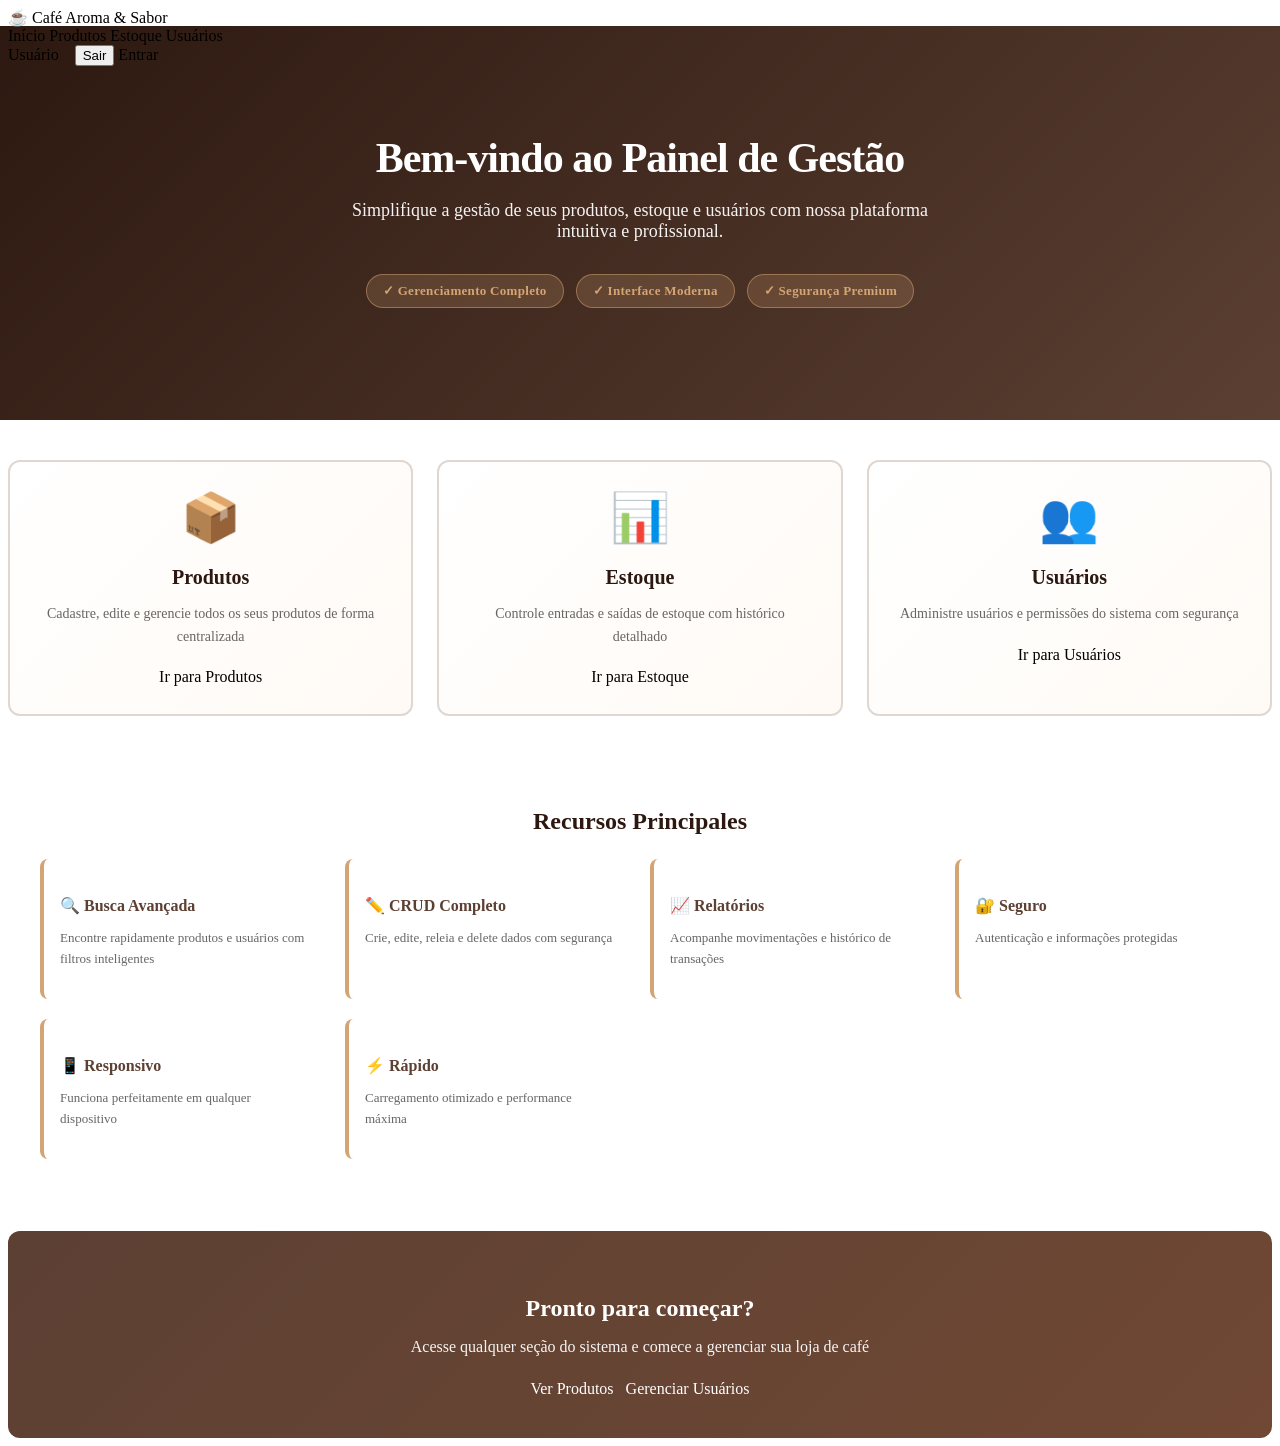
<file: src/main/resources/templates/index.html>
<!DOCTYPE html>
<html xmlns:th="http://www.thymeleaf.org" lang="pt-BR">
<head>
    <meta charset="UTF-8">
    <meta name="viewport" content="width=device-width, initial-scale=1.0">
    <title>Dashboard - Café Aroma & Sabor</title>
    <link rel="stylesheet" th:href="@{/css/style.css}">
    <style>
        .hero-section {
            background: linear-gradient(135deg, #2C1810 0%, #5C4033 100%);
            color: #fff;
            padding: 80px 40px;
            text-align: center;
            margin: -40px -40px 40px -40px;
            border-radius: 16px 16px 0 0;
        }

        .hero-section h1 {
            font-size: 42px;
            font-weight: 800;
            margin-bottom: 16px;
            letter-spacing: -1px;
        }

        .hero-section p {
            font-size: 18px;
            opacity: 0.95;
            margin-bottom: 28px;
            max-width: 600px;
            margin-left: auto;
            margin-right: auto;
        }

        .hero-badges {
            display: flex;
            gap: 12px;
            justify-content: center;
            flex-wrap: wrap;
            margin: 32px 0;
        }

        .badge {
            background: rgba(212, 165, 116, 0.2);
            border: 1px solid rgba(212, 165, 116, 0.5);
            color: #D4A574;
            padding: 8px 16px;
            border-radius: 20px;
            font-weight: 600;
            font-size: 13px;
            letter-spacing: 0.3px;
        }

        .dashboard-grid {
            display: grid;
            grid-template-columns: repeat(auto-fit, minmax(280px, 1fr));
            gap: 24px;
            margin-bottom: 40px;
        }

        .dashboard-card {
            background: linear-gradient(135deg, #fff 0%, #FFFAF5 100%);
            border: 2px solid #E0D7D0;
            border-radius: 12px;
            padding: 28px;
            text-align: center;
            transition: all 0.3s ease;
            cursor: pointer;
        }

        .dashboard-card:hover {
            transform: translateY(-8px);
            box-shadow: 0 20px 40px rgba(212, 165, 116, 0.2);
            border-color: #D4A574;
        }

        .dashboard-card-icon {
            font-size: 48px;
            margin-bottom: 16px;
            display: block;
        }

        .dashboard-card h3 {
            color: #2C1810;
            font-size: 20px;
            margin-bottom: 12px;
            font-weight: 700;
        }

        .dashboard-card p {
            color: #666;
            font-size: 14px;
            margin-bottom: 20px;
            line-height: 1.6;
        }

        .dashboard-card .btn {
            width: 100%;
        }

        .features-section {
            background: var(--bg-light);
            padding: 32px;
            border-radius: 12px;
            margin-top: 40px;
        }

        .features-section h2 {
            color: #2C1810;
            font-size: 24px;
            margin-bottom: 24px;
            text-align: center;
        }

        .features-list {
            display: grid;
            grid-template-columns: repeat(auto-fit, minmax(240px, 1fr));
            gap: 20px;
        }

        .feature-item {
            padding: 16px;
            background: #fff;
            border-radius: 8px;
            border-left: 4px solid #D4A574;
        }

        .feature-item h4 {
            color: #5C4033;
            margin-bottom: 8px;
            font-weight: 700;
        }

        .feature-item p {
            color: #666;
            font-size: 13px;
            line-height: 1.6;
        }

        .cta-section {
            background: linear-gradient(135deg, #5C4033 0%, #704834 100%);
            color: #fff;
            padding: 40px;
            border-radius: 12px;
            text-align: center;
            margin-top: 40px;
        }

        .cta-section h3 {
            font-size: 24px;
            margin-bottom: 16px;
            font-weight: 700;
        }

        .cta-section p {
            margin-bottom: 24px;
            opacity: 0.95;
        }

        .cta-buttons {
            display: flex;
            gap: 12px;
            justify-content: center;
            flex-wrap: wrap;
        }

        @media (max-width: 768px) {
            .hero-section {
                padding: 40px 20px;
                margin: -24px -24px 24px -24px;
            }

            .hero-section h1 {
                font-size: 28px;
            }

            .hero-section p {
                font-size: 16px;
            }

            .dashboard-grid {
                grid-template-columns: 1fr;
            }
        }
    </style>
</head>
<body>
<nav class="navbar">
    <div class="nav-inner">
        <div class="logo">☕ Café Aroma & Sabor</div>
        <div class="nav-links">
            <a th:href="@{/}">Início</a>
            <a th:href="@{/produto}">Produtos</a>
            <a th:href="@{/estoque}">Estoque</a>
            <a th:href="@{/usuario}">Usuários</a>
        </div>
        <div class="nav-user">
            <span th:if="${#authorization.expression('isAuthenticated()')}" th:text="${#authentication.name}">Usuário</span>
            <form th:if="${#authorization.expression('isAuthenticated()')}" th:action="@{/logout}" method="post" style="display:inline;margin-left:12px;">
                <input type="hidden" th:name="${_csrf.parameterName}" th:value="${_csrf.token}" />
                <button type="submit" class="btn btn-link">Sair</button>
            </form>
            <a th:if="${!#authorization.expression('isAuthenticated()')}" th:href="@{/login}" class="btn btn-primary">Entrar</a>
        </div>
    </div>
</nav>

<div class="container">
    <div class="hero-section">
        <h1>Bem-vindo ao Painel de Gestão</h1>
        <p>Simplifique a gestão de seus produtos, estoque e usuários com nossa plataforma intuitiva e profissional.</p>
        <div class="hero-badges">
            <span class="badge">✓ Gerenciamento Completo</span>
            <span class="badge">✓ Interface Moderna</span>
            <span class="badge">✓ Segurança Premium</span>
        </div>
    </div>

    <div class="dashboard-grid">
        <div class="dashboard-card">
            <span class="dashboard-card-icon">📦</span>
            <h3>Produtos</h3>
            <p>Cadastre, edite e gerencie todos os seus produtos de forma centralizada</p>
            <a th:href="@{/produto}" class="btn btn-primary">Ir para Produtos</a>
        </div>

        <div class="dashboard-card">
            <span class="dashboard-card-icon">📊</span>
            <h3>Estoque</h3>
            <p>Controle entradas e saídas de estoque com histórico detalhado</p>
            <a th:href="@{/estoque}" class="btn btn-primary">Ir para Estoque</a>
        </div>

        <div class="dashboard-card">
            <span class="dashboard-card-icon">👥</span>
            <h3>Usuários</h3>
            <p>Administre usuários e permissões do sistema com segurança</p>
            <a th:href="@{/usuario}" class="btn btn-primary">Ir para Usuários</a>
        </div>
    </div>

    <div class="features-section">
        <h2>Recursos Principales</h2>
        <div class="features-list">
            <div class="feature-item">
                <h4>🔍 Busca Avançada</h4>
                <p>Encontre rapidamente produtos e usuários com filtros inteligentes</p>
            </div>
            <div class="feature-item">
                <h4>✏️ CRUD Completo</h4>
                <p>Crie, edite, releia e delete dados com segurança</p>
            </div>
            <div class="feature-item">
                <h4>📈 Relatórios</h4>
                <p>Acompanhe movimentações e histórico de transações</p>
            </div>
            <div class="feature-item">
                <h4>🔐 Seguro</h4>
                <p>Autenticação e informações protegidas</p>
            </div>
            <div class="feature-item">
                <h4>📱 Responsivo</h4>
                <p>Funciona perfeitamente em qualquer dispositivo</p>
            </div>
            <div class="feature-item">
                <h4>⚡ Rápido</h4>
                <p>Carregamento otimizado e performance máxima</p>
            </div>
        </div>
    </div>

    <div class="cta-section">
        <h3>Pronto para começar?</h3>
        <p>Acesse qualquer seção do sistema e comece a gerenciar sua loja de café</p>
        <div class="cta-buttons">
            <a th:href="@{/produto}" class="btn btn-primary">Ver Produtos</a>
            <a th:href="@{/usuario}" class="btn btn-secondary">Gerenciar Usuários</a>
        </div>
    </div>
</div>
</body>
</html>
</file>
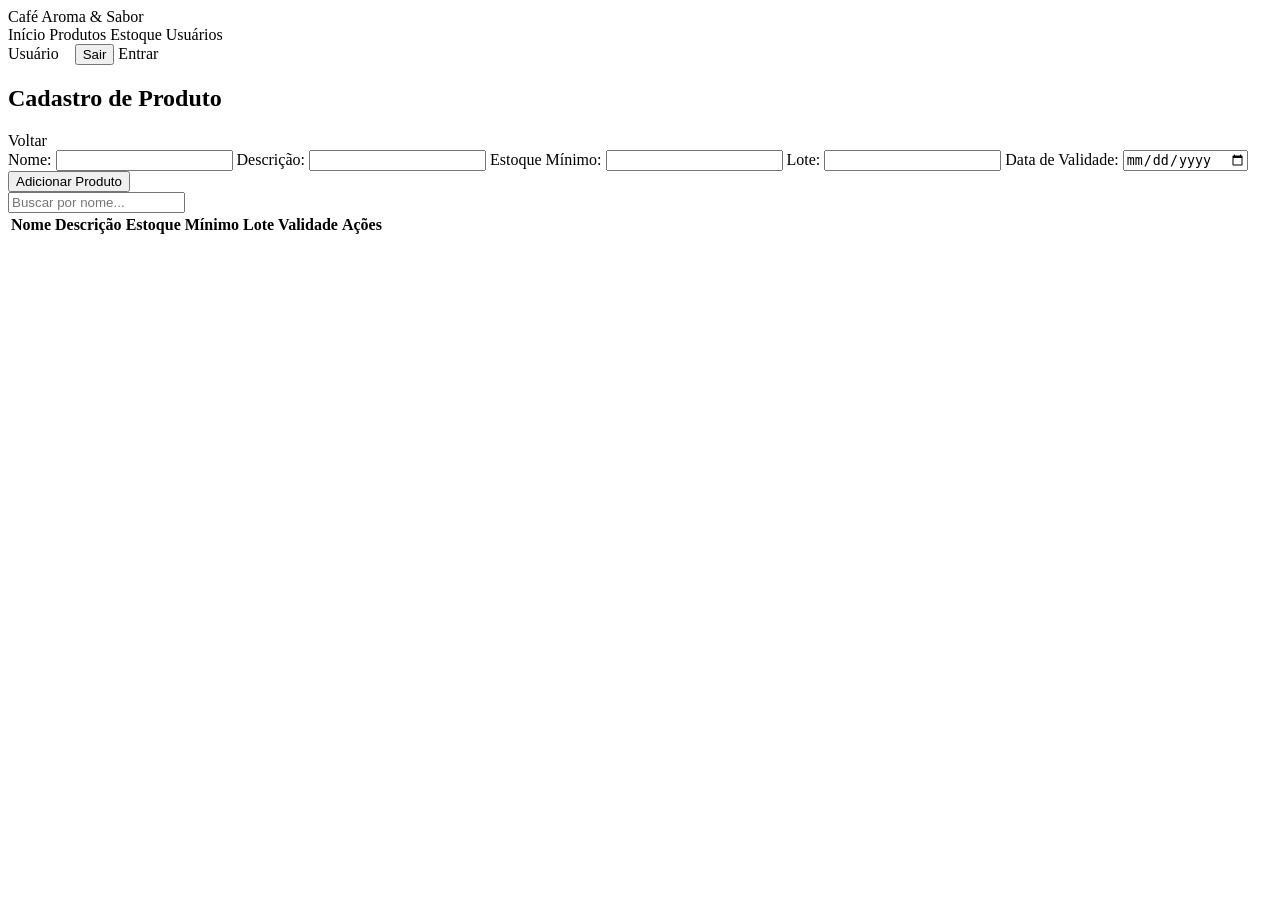
<file: src/main/resources/templates/cadastro_produto.html>
<!DOCTYPE html>
<html xmlns:th="http://www.thymeleaf.org" lang="pt-BR">
<head>
    <meta charset="UTF-8">
    <title>Cadastro de Produto</title>
    <link rel="stylesheet" th:href="@{/css/style.css}">
</head>
<body>
    <nav class="navbar">
        <div class="nav-inner">
            <div class="logo">Café Aroma & Sabor</div>
            <div class="nav-links">
                <a th:href="@{/}">Início</a>
                <a th:href="@{/produto}">Produtos</a>
                <a th:href="@{/estoque}">Estoque</a>
                <a th:href="@{/usuario}">Usuários</a>
            </div>
            <div class="nav-user">
                <span th:if="${#authorization.expression('isAuthenticated()')}" th:text="${#authentication.name}">Usuário</span>
                <form th:if="${#authorization.expression('isAuthenticated()')}" th:action="@{/logout}" method="post" style="display:inline;margin-left:12px;">
                    <input type="hidden" th:name="${_csrf.parameterName}" th:value="${_csrf.token}" />
                    <button type="submit" class="btn btn-link">Sair</button>
                </form>
                <a th:if="${!#authorization.expression('isAuthenticated()')}" th:href="@{/login}" class="btn btn-primary">Entrar</a>
            </div>
        </div>
    </nav>

    <div class="container cadastro-container">
        <header>
            <h2>Cadastro de Produto</h2>
            <div class="top-actions">
                <a class="btn btn-secondary" th:href="@{/home}">Voltar</a>
            </div>
        </header>

        <section class="form-section">
            <form id="produtoForm" onsubmit="return adicionarProduto()">
                <label>Nome:</label>
                <input type="text" id="nome" required>

                <label>Descrição:</label>
                <input type="text" id="descricao">

                <label>Estoque Mínimo:</label>
                <input type="number" id="estoqueMinimo" required>

                <label>Lote:</label>
                <input type="text" id="lote">

                <label>Data de Validade:</label>
                <input type="date" id="validade">

                <button type="submit">Adicionar Produto</button>
            </form>
        </section>

        <section class="list-section">
            <input type="text" id="buscarProduto" placeholder="Buscar por nome..." onkeyup="buscarProduto()">
            <table id="tabelaProdutos">
                <thead>
                    <tr>
                        <th>Nome</th>
                        <th>Descrição</th>
                        <th>Estoque Mínimo</th>
                        <th>Lote</th>
                        <th>Validade</th>
                        <th>Ações</th>
                    </tr>
                </thead>
                <tbody>
                    <!-- Produtos adicionados serão inseridos aqui -->
                </tbody>
            </table>
        </section>
    </div>

    <script>
        let produtos = [];

        function adicionarProduto() {
            const produto = {
                nome: document.getElementById('nome').value,
                descricao: document.getElementById('descricao').value,
                estoqueMinimo: document.getElementById('estoqueMinimo').value,
                lote: document.getElementById('lote').value,
                validade: document.getElementById('validade').value
            };
            produtos.push(produto);
            atualizarTabela();
            document.getElementById('produtoForm').reset();
            return false;
        }

        function atualizarTabela() {
            const tbody = document.getElementById('tabelaProdutos').querySelector('tbody');
            tbody.innerHTML = '';
            produtos.forEach((p, index) => {
                const row = `<tr>
                    <td>${p.nome}</td>
                    <td>${p.descricao}</td>
                    <td>${p.estoqueMinimo}</td>
                    <td>${p.lote}</td>
                    <td>${p.validade}</td>
                    <td>
                        <button onclick="editarProduto(${index})">Editar</button>
                        <button onclick="excluirProduto(${index})">Excluir</button>
                    </td>
                </tr>`;
                tbody.innerHTML += row;
            });
        }

        function buscarProduto() {
            const termo = document.getElementById('buscarProduto').value.toLowerCase();
            const rows = document.querySelectorAll('#tabelaProdutos tbody tr');
            rows.forEach(row => {
                const nome = row.cells[0].textContent.toLowerCase();
                row.style.display = nome.includes(termo) ? '' : 'none';
            });
        }

        function excluirProduto(index) {
            produtos.splice(index, 1);
            atualizarTabela();
        }

        function editarProduto(index) {
            const p = produtos[index];
            document.getElementById('nome').value = p.nome;
            document.getElementById('descricao').value = p.descricao;
            document.getElementById('estoqueMinimo').value = p.estoqueMinimo;
            document.getElementById('lote').value = p.lote;
            document.getElementById('validade').value = p.validade;
            excluirProduto(index);
        }
    </script>
</body>
</html>
</file>
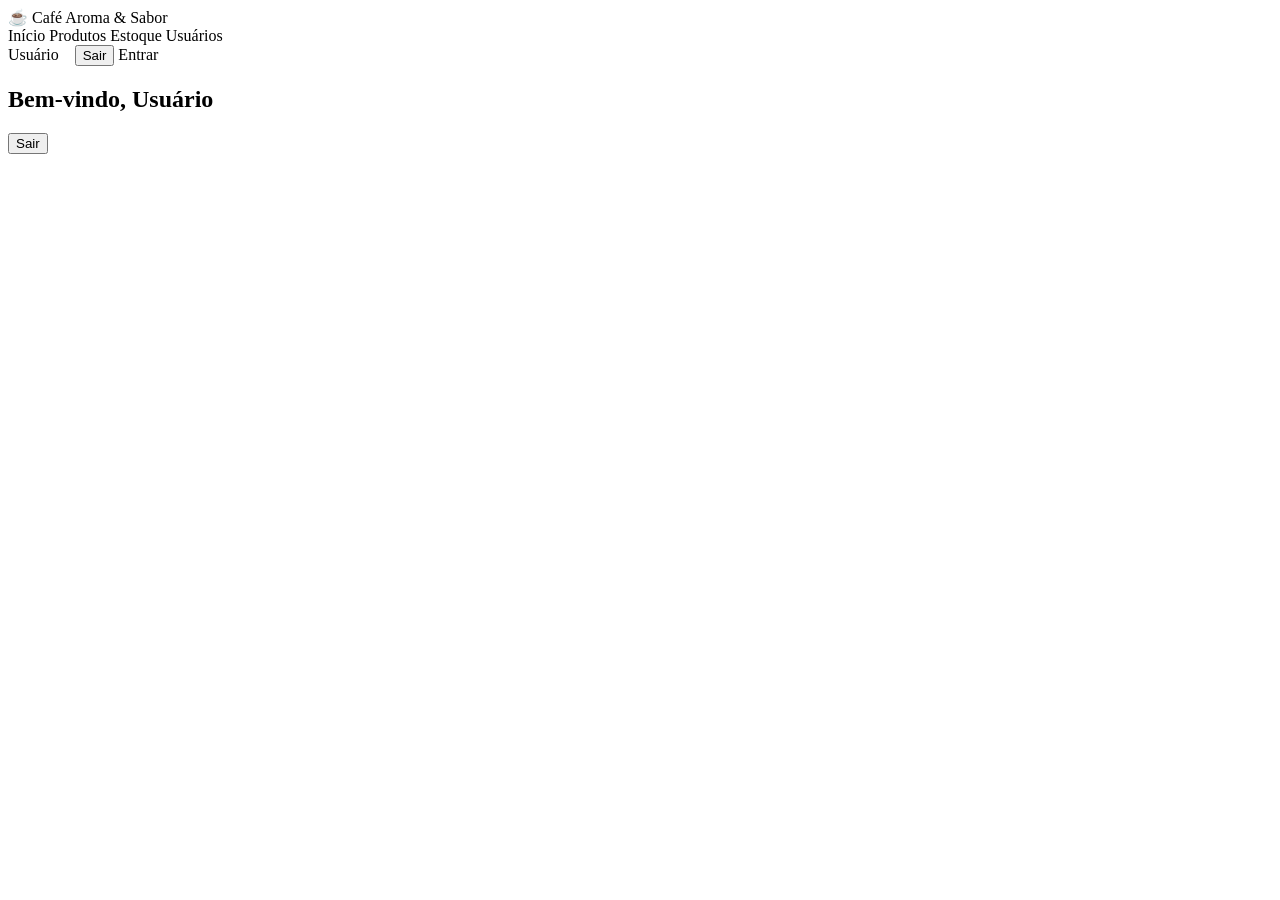
<file: src/main/resources/templates/principal.html>
<!DOCTYPE html>
<html xmlns:th="http://www.thymeleaf.org" lang="pt-BR">
<head>
    <meta charset="UTF-8">
    <meta name="viewport" content="width=device-width, initial-scale=1.0">
    <title>Painel - Café Aroma & Sabor</title>
    <link rel="stylesheet" th:href="@{/css/style.css}">
</head>
<body>
    <nav class="navbar">
        <div class="nav-inner">
            <div class="logo">☕ Café Aroma & Sabor</div>
            <div class="nav-links">
                <a th:href="@{/}">Início</a>
                <a th:href="@{/produto}">Produtos</a>
                <a th:href="@{/estoque}">Estoque</a>
                <a th:href="@{/usuario}">Usuários</a>
            </div>
            <div class="nav-user">
                <span th:if="${#authorization.expression('isAuthenticated()')}" th:text="${#authentication.name}">Usuário</span>
                <form th:if="${#authorization.expression('isAuthenticated()')}" th:action="@{/logout}" method="post" style="display:inline;margin-left:12px;">
                    <input type="hidden" th:name="${_csrf.parameterName}" th:value="${_csrf.token}" />
                    <button type="submit" class="btn btn-link">Sair</button>
                </form>
                <a th:if="${!#authorization.expression('isAuthenticated()')}" th:href="@{/login}" class="btn btn-primary">Entrar</a>
            </div>
        </div>
    </nav>

    <div class="container principal-container">
        <header>
            <div>
                <h2>Bem-vindo, <span th:text="${#authentication.name}">Usuário</span></h2>
            </div>
            <div class="top-actions">
                <form th:action="@{/logout}" method="post">
                    <input type="hidden" th:name="${_csrf.parameterName}" th:value="${_csrf.token}" />
                    <button type="submit" class="btn btn-secondary">Sair</button>
                </form>
            </div>
        </header>
    </div>
</body>
</html>
</file>
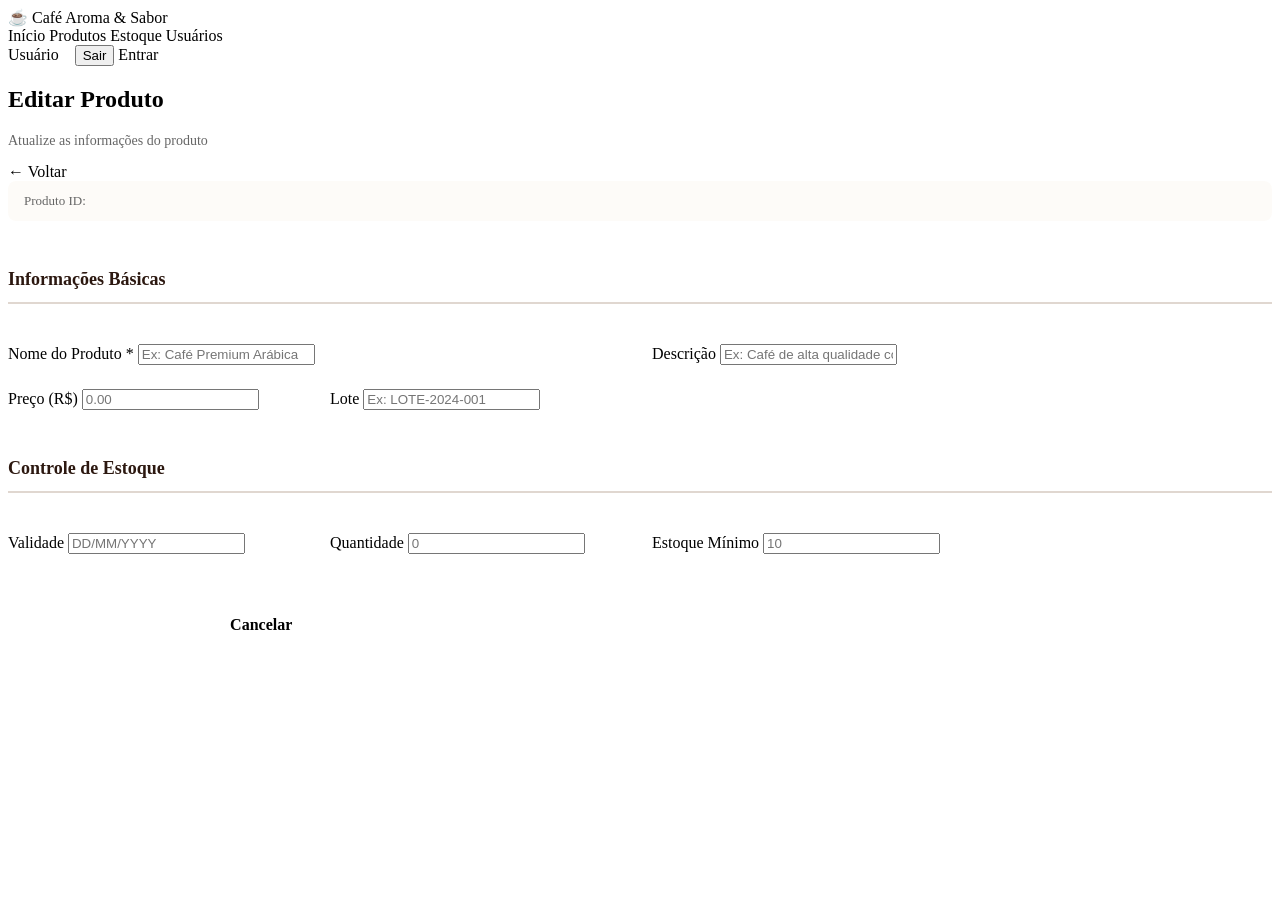
<file: src/main/resources/templates/produto/form-alterar.html>
<!DOCTYPE html>
<html xmlns:th="http://www.thymeleaf.org" lang="pt-BR">
<head>
    <meta charset="UTF-8">
    <meta name="viewport" content="width=device-width, initial-scale=1.0">
    <title>Editar Produto - Café Aroma & Sabor</title>
    <link rel="stylesheet" th:href="@{/css/style.css}">
    <style>
        .form-grid {
            display: grid;
            grid-template-columns: repeat(auto-fit, minmax(280px, 1fr));
            gap: 24px;
        }

        .form-section h3 {
            grid-column: 1 / -1;
            color: #2C1810;
            margin-top: 24px;
            margin-bottom: 16px;
            font-weight: 700;
            font-size: 18px;
            border-bottom: 2px solid #E0D7D0;
            padding-bottom: 12px;
        }

        .form-actions {
            grid-column: 1 / -1;
            display: flex;
            gap: 12px;
            margin-top: 24px;
        }

        .form-actions button,
        .form-actions a {
            padding: 14px 28px;
            font-weight: 600;
            border-radius: 10px;
            border: none;
            cursor: pointer;
            transition: all 0.3s ease;
        }

        .form-actions button {
            background: linear-gradient(135deg, var(--primary-brown) 0%, #704834 100%);
            color: #fff;
        }

        .form-actions button:hover {
            transform: translateY(-2px);
            box-shadow: 0 6px 20px rgba(92, 64, 51, 0.3);
        }

        .form-actions a {
            background: #fff;
            color: var(--primary-brown);
            border: 2px solid var(--border-color);
            text-decoration: none;
        }

        .form-actions a:hover {
            background: var(--bg-light);
            border-color: var(--accent-gold);
        }

        form {
            display: contents;
        }

        .form-container {
            display: grid;
            grid-template-columns: repeat(auto-fit, minmax(280px, 1fr));
            gap: 24px;
        }

        .form-info {
            background: rgba(212, 165, 116, 0.05);
            padding: 12px 16px;
            border-radius: 8px;
            grid-column: 1 / -1;
            color: #666;
            font-size: 13px;
            border-left: 4px solid var(--accent-gold);
        }
    </style>
</head>
<body>
<nav class="navbar">
    <div class="nav-inner">
        <div class="logo">☕ Café Aroma & Sabor</div>
        <div class="nav-links">
            <a th:href="@{/}">Início</a>
            <a th:href="@{/produto}">Produtos</a>
            <a th:href="@{/estoque}">Estoque</a>
            <a th:href="@{/usuario}">Usuários</a>
        </div>
        <div class="nav-user">
            <span th:if="${#authorization.expression('isAuthenticated()')}" th:text="${#authentication.name}">Usuário</span>
            <form th:if="${#authorization.expression('isAuthenticated()')}" th:action="@{/logout}" method="post" style="display:inline;margin-left:12px;">
                <input type="hidden" th:name="${_csrf.parameterName}" th:value="${_csrf.token}" />
                <button type="submit" class="btn btn-link">Sair</button>
            </form>
            <a th:if="${!#authorization.expression('isAuthenticated()')}" th:href="@{/login}" class="btn btn-primary">Entrar</a>
        </div>
    </div>
</nav>

<div class="container">
    <header>
        <div>
            <h2>Editar Produto</h2>
            <p style="color: #666; font-size: 14px; margin-top: 4px;">Atualize as informações do produto</p>
        </div>
        <div class="top-actions">
            <a th:href="@{/produto}" class="btn btn-secondary">← Voltar</a>
        </div>
    </header>

    <section class="form-section">
        <form th:action="@{/produto}" th:object="${produto}" method="post" class="form-container">
            <input type="hidden" th:field="*{id}" />

            <div class="form-info">
                 Produto ID: <strong th:text="${produto.id}"></strong>
            </div>

            <h3>Informações Básicas</h3>

            <div style="grid-column: span 2;">
                <label>Nome do Produto *</label>
                <input type="text" th:field="*{nome}" placeholder="Ex: Café Premium Arábica" required />
            </div>

            <div style="grid-column: span 2;">
                <label>Descrição</label>
                <input type="text" th:field="*{descricao}" placeholder="Ex: Café de alta qualidade com notas de chocolate" />
            </div>

            <div>
                <label>Preço (R$)</label>
                <input type="number" step="0.01" th:field="*{preco}" placeholder="0.00" />
            </div>

            <div>
                <label>Lote</label>
                <input type="text" th:field="*{lote}" placeholder="Ex: LOTE-2024-001" />
            </div>

            <h3>Controle de Estoque</h3>

            <div>
                <label>Validade</label>
                <input type="text" th:field="*{validade}" placeholder="DD/MM/YYYY" />
            </div>

            <div>
                <label>Quantidade</label>
                <input type="number" th:field="*{quantidade}" min="0" placeholder="0" />
            </div>

            <div>
                <label>Estoque Mínimo</label>
                <input type="number" th:field="*{estoqueMinimo}" min="0" placeholder="10" />
            </div>

            <div class="form-actions">
                <button type="submit">✓ Salvar Alterações</button>
                <a th:href="@{/produto}">Cancelar</a>
            </div>
        </form>
    </section>
</div>
</body>
</html>
</file>
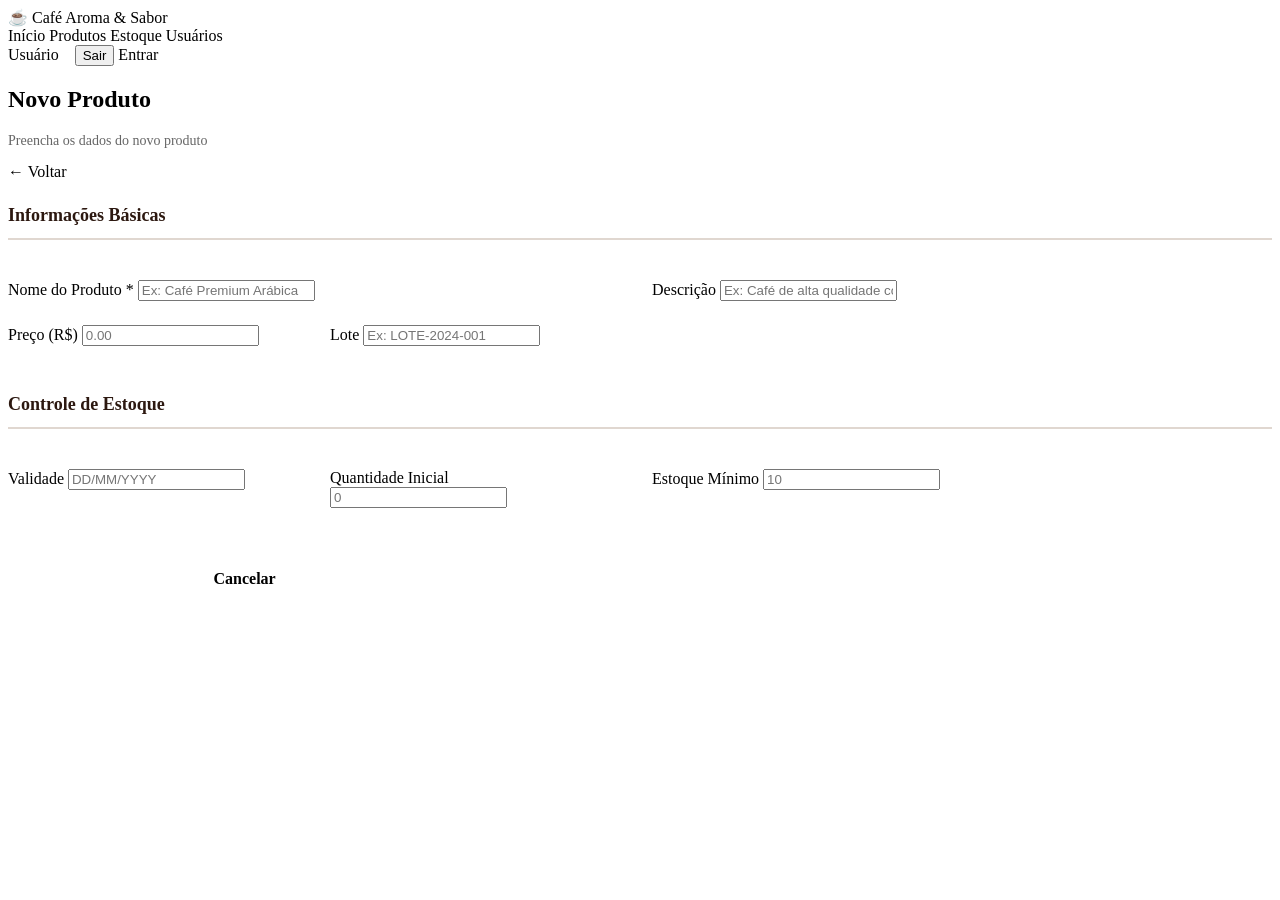
<file: src/main/resources/templates/produto/form-inserir.html>
<!DOCTYPE html>
<html xmlns:th="http://www.thymeleaf.org" lang="pt-BR">
<head>
    <meta charset="UTF-8">
    <meta name="viewport" content="width=device-width, initial-scale=1.0">
    <title>Novo Produto - Café Aroma & Sabor</title>
    <link rel="stylesheet" th:href="@{/css/style.css}">
    <style>
        .form-grid {
            display: grid;
            grid-template-columns: repeat(auto-fit, minmax(280px, 1fr));
            gap: 24px;
        }

        .form-section h3 {
            grid-column: 1 / -1;
            color: #2C1810;
            margin-top: 24px;
            margin-bottom: 16px;
            font-weight: 700;
            font-size: 18px;
            border-bottom: 2px solid #E0D7D0;
            padding-bottom: 12px;
        }

        .form-actions {
            grid-column: 1 / -1;
            display: flex;
            gap: 12px;
            margin-top: 24px;
        }

        .form-actions button,
        .form-actions a {
            padding: 14px 28px;
            font-weight: 600;
            border-radius: 10px;
            border: none;
            cursor: pointer;
            transition: all 0.3s ease;
        }

        .form-actions button {
            background: linear-gradient(135deg, var(--primary-brown) 0%, #704834 100%);
            color: #fff;
        }

        .form-actions button:hover {
            transform: translateY(-2px);
            box-shadow: 0 6px 20px rgba(92, 64, 51, 0.3);
        }

        .form-actions a {
            background: #fff;
            color: var(--primary-brown);
            border: 2px solid var(--border-color);
            text-decoration: none;
        }

        .form-actions a:hover {
            background: var(--bg-light);
            border-color: var(--accent-gold);
        }

        form {
            display: contents;
        }

        .form-container {
            display: grid;
            grid-template-columns: repeat(auto-fit, minmax(280px, 1fr));
            gap: 24px;
        }
    </style>
</head>
<body>
<nav class="navbar">
    <div class="nav-inner">
        <div class="logo">☕ Café Aroma & Sabor</div>
        <div class="nav-links">
            <a th:href="@{/}">Início</a>
            <a th:href="@{/produto}">Produtos</a>
            <a th:href="@{/estoque}">Estoque</a>
            <a th:href="@{/usuario}">Usuários</a>
        </div>
        <div class="nav-user">
            <span th:if="${#authorization.expression('isAuthenticated()')}" th:text="${#authentication.name}">Usuário</span>
            <form th:if="${#authorization.expression('isAuthenticated()')}" th:action="@{/logout}" method="post" style="display:inline;margin-left:12px;">
                <input type="hidden" th:name="${_csrf.parameterName}" th:value="${_csrf.token}" />
                <button type="submit" class="btn btn-link">Sair</button>
            </form>
            <a th:if="${!#authorization.expression('isAuthenticated()')}" th:href="@{/login}" class="btn btn-primary">Entrar</a>
        </div>
    </div>
</nav>

<div class="container">
    <header>
        <div>
            <h2>Novo Produto</h2>
            <p style="color: #666; font-size: 14px; margin-top: 4px;">Preencha os dados do novo produto</p>
        </div>
        <div class="top-actions">
            <a th:href="@{/produto}" class="btn btn-secondary">← Voltar</a>
        </div>
    </header>

    <section class="form-section">
        <form th:action="@{/produto}" th:object="${produto}" method="post" class="form-container">
            <h3>Informações Básicas</h3>

            <div style="grid-column: span 2;">
                <label>Nome do Produto *</label>
                <input type="text" th:field="*{nome}" placeholder="Ex: Café Premium Arábica" required />
            </div>

            <div style="grid-column: span 2;">
                <label>Descrição</label>
                <input type="text" th:field="*{descricao}" placeholder="Ex: Café de alta qualidade com notas de chocolate" />
            </div>

            <div>
                <label>Preço (R$)</label>
                <input type="number" step="0.01" th:field="*{preco}" placeholder="0.00" />
            </div>

            <div>
                <label>Lote</label>
                <input type="text" th:field="*{lote}" placeholder="Ex: LOTE-2024-001" />
            </div>

            <h3>Controle de Estoque</h3>

            <div>
                <label>Validade</label>
                <input type="text" th:field="*{validade}" placeholder="DD/MM/YYYY" />
            </div>

            <div>
                <label>Quantidade Inicial</label>
                <input type="number" th:field="*{quantidade}" min="0" placeholder="0" />
            </div>

            <div>
                <label>Estoque Mínimo</label>
                <input type="number" th:field="*{estoqueMinimo}" min="0" placeholder="10" />
            </div>

            <div class="form-actions">
                <button type="submit">✓ Salvar Produto</button>
                <a th:href="@{/produto}">Cancelar</a>
            </div>
        </form>
    </section>
</div>
</body>
</html>
</file>
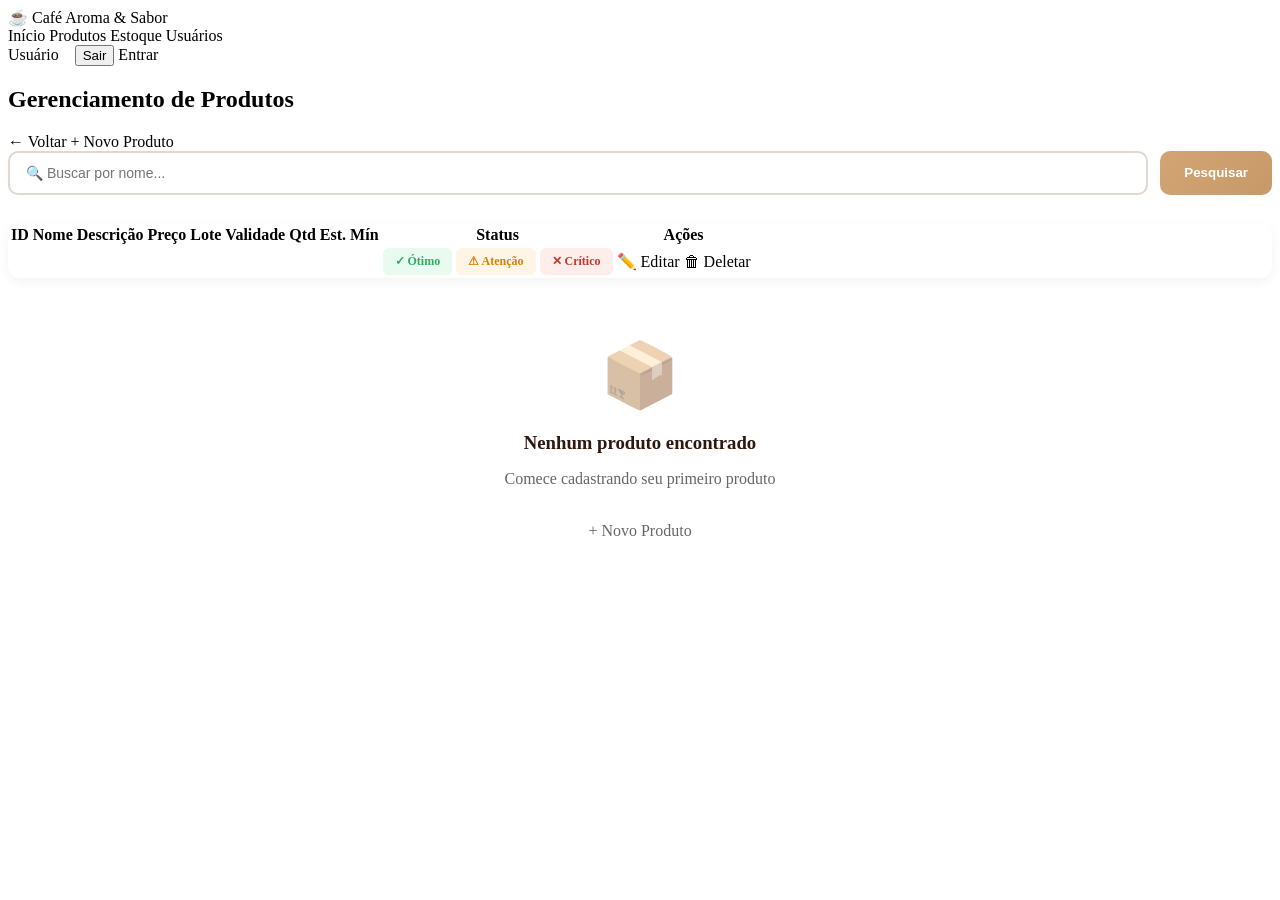
<file: src/main/resources/templates/produto/listagem.html>
<!DOCTYPE html>
<html xmlns:th="http://www.thymeleaf.org" lang="pt-BR">
<head>
    <meta charset="UTF-8">
    <meta name="viewport" content="width=device-width, initial-scale=1.0">
    <title>Produtos - Café Aroma & Sabor</title>
    <link rel="stylesheet" th:href="@{/css/style.css}">
    <style>
        .header-with-actions {
            display: flex;
            justify-content: space-between;
            align-items: center;
            gap: 20px;
            margin-bottom: 28px;
        }

        .search-bar {
            flex: 1;
            min-width: 250px;
        }

        .search-bar form {
            display: flex;
            gap: 12px;
        }

        .search-bar input {
            flex: 1;
            padding: 12px 16px;
            border: 2px solid #E0D7D0;
            border-radius: 10px;
            font-size: 14px;
        }

        .search-bar button {
            padding: 12px 24px;
            background: linear-gradient(135deg, #D4A574 0%, #C89968 100%);
            color: #fff;
            border: none;
            border-radius: 10px;
            cursor: pointer;
            font-weight: 600;
            transition: all 0.3s ease;
        }

        .search-bar button:hover {
            transform: translateY(-2px);
            box-shadow: 0 4px 12px rgba(212, 165, 116, 0.3);
        }

        .table-container {
            overflow-x: auto;
            border-radius: 12px;
            box-shadow: 0 4px 12px rgba(0, 0, 0, 0.05);
            margin-top: 24px;
        }

        .empty-state {
            text-align: center;
            padding: 60px 40px;
            color: #666;
        }

        .empty-state-icon {
            font-size: 64px;
            margin-bottom: 16px;
            opacity: 0.5;
        }

        .empty-state h3 {
            color: #2C1810;
            margin-bottom: 8px;
        }

        .badge-estoque {
            display: inline-block;
            padding: 6px 12px;
            border-radius: 6px;
            font-size: 12px;
            font-weight: 600;
        }

        .badge-ok {
            background: rgba(46, 204, 113, 0.1);
            color: #27AE60;
        }

        .badge-alerta {
            background: rgba(243, 156, 18, 0.1);
            color: #D88000;
        }

        .badge-critico {
            background: rgba(231, 76, 60, 0.1);
            color: #C0392B;
        }
    </style>
</head>
<body>
<nav class="navbar">
    <div class="nav-inner">
        <div class="logo">☕ Café Aroma & Sabor</div>
        <div class="nav-links">
            <a th:href="@{/}">Início</a>
            <a th:href="@{/produto}">Produtos</a>
            <a th:href="@{/estoque}">Estoque</a>
            <a th:href="@{/usuario}">Usuários</a>
        </div>
        <div class="nav-user">
            <span th:if="${#authorization.expression('isAuthenticated()')}" th:text="${#authentication.name}">Usuário</span>
            <form th:if="${#authorization.expression('isAuthenticated()')}" th:action="@{/logout}" method="post" style="display:inline;margin-left:12px;">
                <input type="hidden" th:name="${_csrf.parameterName}" th:value="${_csrf.token}" />
                <button type="submit" class="btn btn-link">Sair</button>
            </form>
            <a th:if="${!#authorization.expression('isAuthenticated()')}" th:href="@{/login}" class="btn btn-primary">Entrar</a>
        </div>
    </div>
</nav>

<div class="container">
    <header>
        <div>
            <h2>Gerenciamento de Produtos</h2>
        </div>
        <div class="top-actions">
            <a th:href="@{/home}" class="btn btn-secondary">← Voltar</a>
            <a th:href="@{/produto/form-inserir}" class="btn btn-primary">+ Novo Produto</a>
        </div>
    </header>

    <div class="header-with-actions">
        <div class="search-bar">
            <form method="get" th:action="@{/produto}">
                <input type="text" name="search" placeholder="🔍 Buscar por nome..." th:value="${param.search}" />
                <button type="submit">Pesquisar</button>
            </form>
        </div>
    </div>

    <section class="list-section" th:if="${produtos != null and produtos.size() > 0}">
        <div class="table-container">
            <table>
                <thead>
                <tr>
                    <th>ID</th>
                    <th>Nome</th>
                    <th>Descrição</th>
                    <th>Preço</th>
                    <th>Lote</th>
                    <th>Validade</th>
                    <th>Qtd</th>
                    <th>Est. Mín</th>
                    <th>Status</th>
                    <th>Ações</th>
                </tr>
                </thead>
                <tbody>
                <tr th:each="p : ${produtos}">
                    <td th:text="${p.id}"></td>
                    <td th:text="${p.nome}"></td>
                    <td th:text="${p.descricao != null ? p.descricao : '-'}"></td>
                    <td th:text="${'R$ ' + #numbers.formatDecimal(p.preco != null ? p.preco : 0, 1, 'COMMA', 2, 'POINT')}"></td>
                    <td th:text="${p.lote}"></td>
                    <td th:text="${p.validade}"></td>
                    <td th:text="${p.quantidade}"></td>
                    <td th:text="${p.estoqueMinimo}"></td>
                    <td>
                        <span th:if="${p.quantidade > p.estoqueMinimo * 1.5}" class="badge-estoque badge-ok">✓ Ótimo</span>
                        <span th:if="${p.quantidade > p.estoqueMinimo and p.quantidade <= p.estoqueMinimo * 1.5}" class="badge-estoque badge-alerta">⚠ Atenção</span>
                        <span th:if="${p.quantidade <= p.estoqueMinimo}" class="badge-estoque badge-critico">✕ Crítico</span>
                    </td>
                    <td>
                        <div class="table-actions">
                            <a th:href="@{/produto/form-alterar(id=${p.id})}" class="table-action-edit">✏️ Editar</a>
                            <a th:href="@{/produto/delete(id=${p.id})}" class="table-action-delete" onclick="return confirm('Tem certeza que deseja deletar este produto?')">🗑 Deletar</a>
                        </div>
                    </td>
                </tr>
                </tbody>
            </table>
        </div>
    </section>

    <section th:if="${produtos == null or produtos.size() == 0}" class="empty-state">
        <div class="empty-state-icon">📦</div>
        <h3>Nenhum produto encontrado</h3>
        <p>Comece cadastrando seu primeiro produto</p>
        <br>
        <a th:href="@{/produto/form-inserir}" class="btn btn-primary">+ Novo Produto</a>
    </section>
</div>
</body>
</html>
</file>
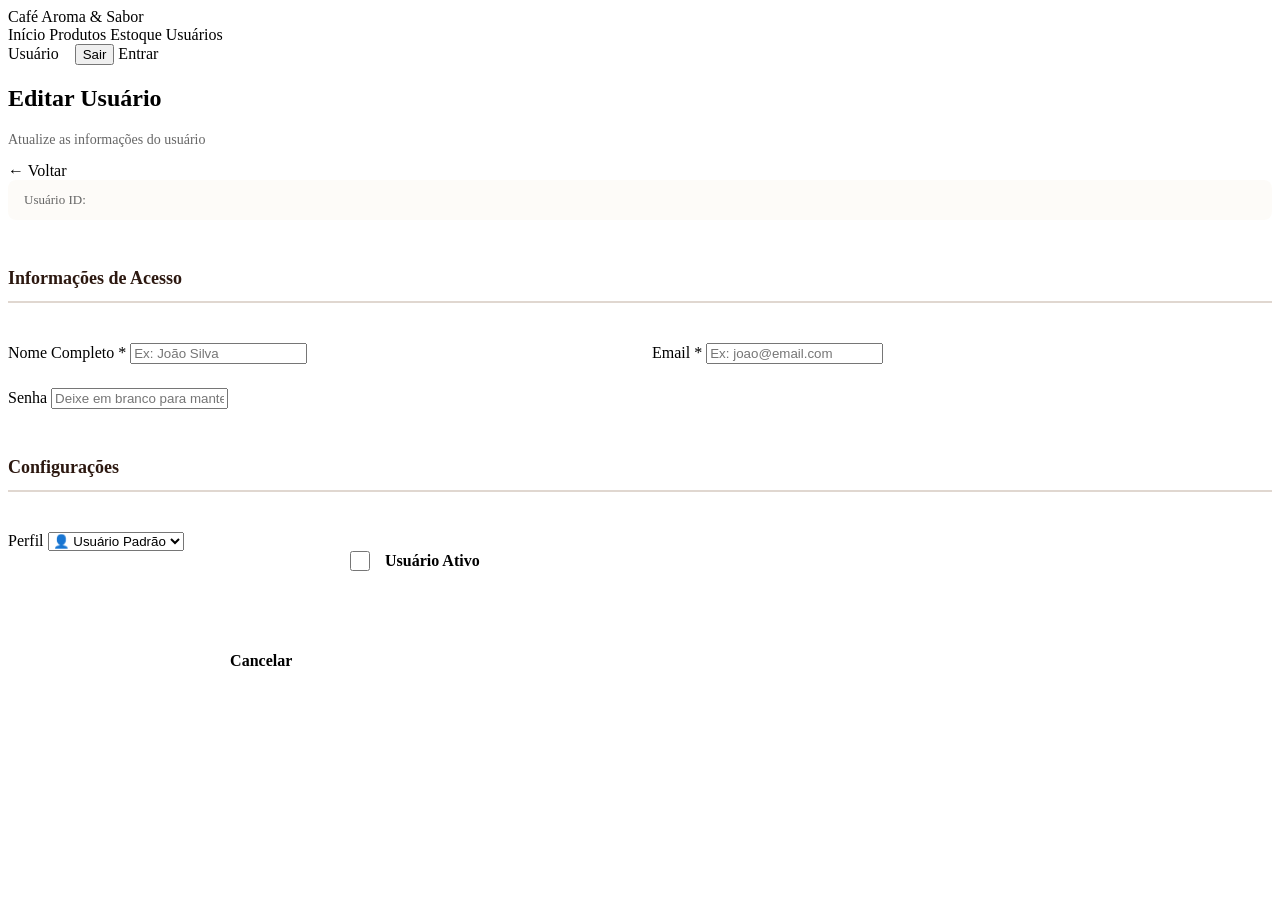
<file: src/main/resources/templates/usuario/form-alterar.html>
<!DOCTYPE html>
<html xmlns:th="http://www.thymeleaf.org" lang="pt-BR">
<head>
    <meta charset="UTF-8">
    <meta name="viewport" content="width=device-width, initial-scale=1.0">
    <title>Editar Usuário - Café Aroma & Sabor</title>
    <link rel="stylesheet" th:href="@{/css/style.css}">
    <style>
        .form-grid {
            display: grid;
            grid-template-columns: repeat(auto-fit, minmax(280px, 1fr));
            gap: 24px;
        }

        .form-section h3 {
            grid-column: 1 / -1;
            color: #2C1810;
            margin-top: 24px;
            margin-bottom: 16px;
            font-weight: 700;
            font-size: 18px;
            border-bottom: 2px solid #E0D7D0;
            padding-bottom: 12px;
        }

        .form-actions {
            grid-column: 1 / -1;
            display: flex;
            gap: 12px;
            margin-top: 24px;
        }

        .form-actions button,
        .form-actions a {
            padding: 14px 28px;
            font-weight: 600;
            border-radius: 10px;
            border: none;
            cursor: pointer;
            transition: all 0.3s ease;
        }

        .form-actions button {
            background: linear-gradient(135deg, var(--primary-brown) 0%, #704834 100%);
            color: #fff;
        }

        .form-actions button:hover {
            transform: translateY(-2px);
            box-shadow: 0 6px 20px rgba(92, 64, 51, 0.3);
        }

        .form-actions a {
            background: #fff;
            color: var(--primary-brown);
            border: 2px solid var(--border-color);
            text-decoration: none;
        }

        .form-actions a:hover {
            background: var(--bg-light);
            border-color: var(--accent-gold);
        }

        form {
            display: contents;
        }

        .form-container {
            display: grid;
            grid-template-columns: repeat(auto-fit, minmax(280px, 1fr));
            gap: 24px;
        }

        .form-info {
            background: rgba(212, 165, 116, 0.05);
            padding: 12px 16px;
            border-radius: 8px;
            grid-column: 1 / -1;
            color: #666;
            font-size: 13px;
            border-left: 4px solid var(--accent-gold);
        }

        .form-group-checkbox {
            display: flex;
            align-items: center;
            gap: 12px;
            padding: 16px;
            background: var(--bg-light);
            border-radius: 10px;
            border: 2px solid var(--border-color);
            transition: all 0.3s ease;
        }

        .form-group-checkbox input[type="checkbox"] {
            width: 20px;
            height: 20px;
            cursor: pointer;
        }

        .form-group-checkbox label {
            margin: 0;
            cursor: pointer;
            font-weight: 600;
        }
    </style>
</head>
<body>
    <nav class="navbar">
        <div class="nav-inner">
            <div class="logo">Café Aroma & Sabor</div>
            <div class="nav-links">
                <a th:href="@{/}">Início</a>
                <a th:href="@{/produto}">Produtos</a>
                <a th:href="@{/estoque}">Estoque</a>
                <a th:href="@{/usuario}">Usuários</a>
            </div>
            <div class="nav-user">
                <span th:if="${#authorization.expression('isAuthenticated()')}" th:text="${#authentication.name}">Usuário</span>
                <form th:if="${#authorization.expression('isAuthenticated()')}" th:action="@{/logout}" method="post" style="display:inline;margin-left:12px;">
                    <input type="hidden" th:name="${_csrf.parameterName}" th:value="${_csrf.token}" />
                    <button type="submit" class="btn btn-link">Sair</button>
                </form>
                <a th:if="${!#authorization.expression('isAuthenticated()')}" th:href="@{/login}" class="btn btn-primary">Entrar</a>
            </div>
        </div>
    </nav>

<div class="container">
    <header>
        <div>
            <h2>Editar Usuário</h2>
            <p style="color: #666; font-size: 14px; margin-top: 4px;">Atualize as informações do usuário</p>
        </div>
        <div class="top-actions">
            <a th:href="@{/usuario}" class="btn btn-secondary">← Voltar</a>
        </div>
    </header>

    <section class="form-section">
        <form th:action="@{/usuario}" th:object="${usuario}" method="post" class="form-container">
            <input type="hidden" th:field="*{id}" />

            <div class="form-info">
                 Usuário ID: <strong th:text="${usuario.id}"></strong>
            </div>

            <h3>Informações de Acesso</h3>

            <div style="grid-column: span 2;">
                <label>Nome Completo *</label>
                <input type="text" th:field="*{nome}" placeholder="Ex: João Silva" required />
            </div>

            <div style="grid-column: span 2;">
                <label>Email *</label>
                <input type="email" th:field="*{email}" placeholder="Ex: joao@email.com" required />
            </div>

            <div style="grid-column: span 2;">
                <label>Senha</label>
                <input type="password" th:field="*{senha}" placeholder="Deixe em branco para manter a senha atual" />
            </div>

            <h3>Configurações</h3>

            <div>
                <label>Perfil</label>
                <select th:field="*{role}">
                    <option value="USER">👤 Usuário Padrão</option>
                    <option value="ADMIN">👨‍💼 Administrador</option>
                </select>
            </div>

            <div class="form-group-checkbox">
                <input type="checkbox" th:field="*{ativo}" id="ativoCheck" />
                <label for="ativoCheck">Usuário Ativo</label>
            </div>

            <div class="form-actions">
                <button type="submit">✓ Salvar Alterações</button>
                <a th:href="@{/usuario}">Cancelar</a>
            </div>
        </form>
    </section>
</div>
</body>
</html>
</file>
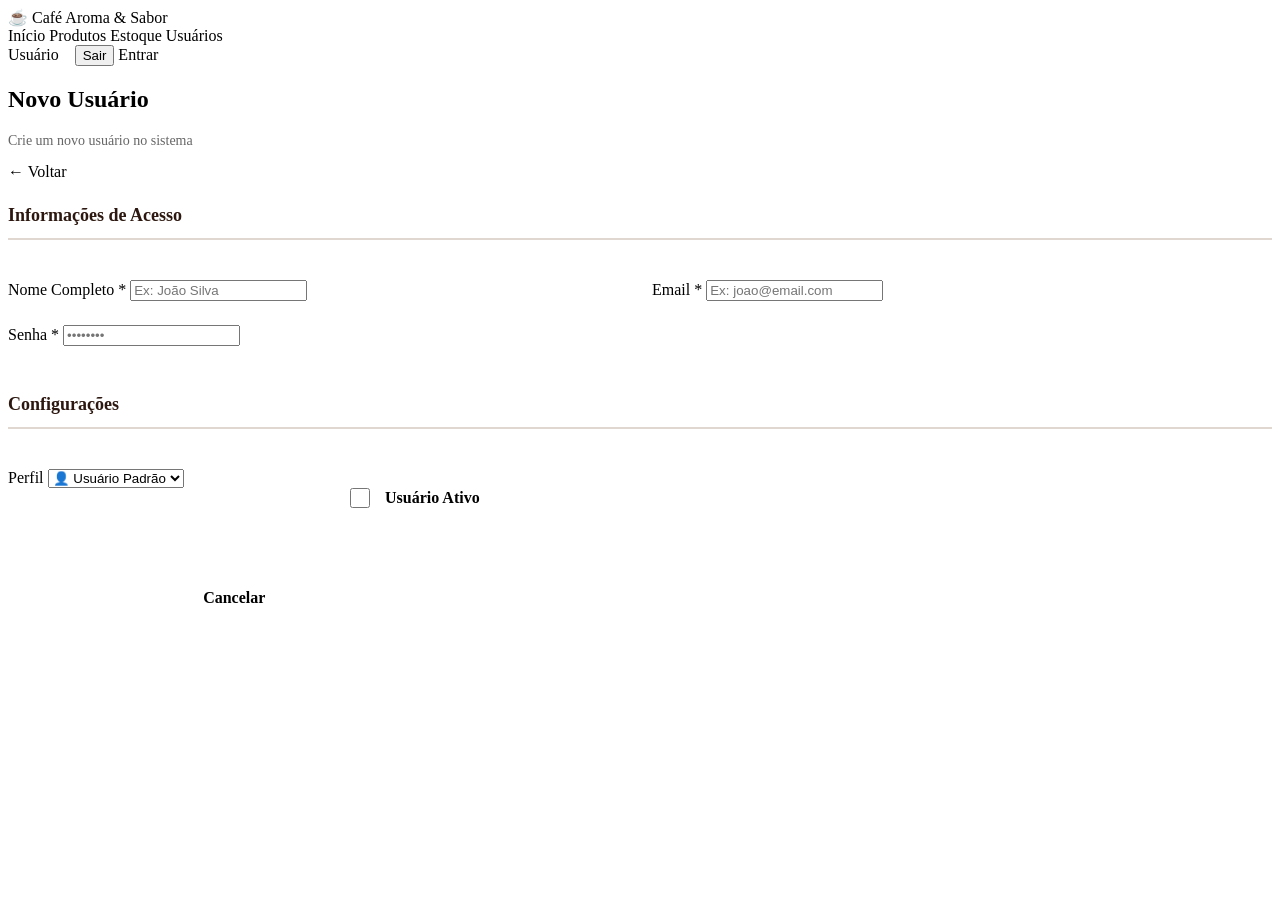
<file: src/main/resources/templates/usuario/form-inserir.html>
<!DOCTYPE html>
<html xmlns:th="http://www.thymeleaf.org" lang="pt-BR">
<head>
    <meta charset="UTF-8">
    <meta name="viewport" content="width=device-width, initial-scale=1.0">
    <title>Novo Usuário - Café Aroma & Sabor</title>
    <link rel="stylesheet" th:href="@{/css/style.css}">
    <style>
        .form-grid {
            display: grid;
            grid-template-columns: repeat(auto-fit, minmax(280px, 1fr));
            gap: 24px;
        }

        .form-section h3 {
            grid-column: 1 / -1;
            color: #2C1810;
            margin-top: 24px;
            margin-bottom: 16px;
            font-weight: 700;
            font-size: 18px;
            border-bottom: 2px solid #E0D7D0;
            padding-bottom: 12px;
        }

        .form-actions {
            grid-column: 1 / -1;
            display: flex;
            gap: 12px;
            margin-top: 24px;
        }

        .form-actions button,
        .form-actions a {
            padding: 14px 28px;
            font-weight: 600;
            border-radius: 10px;
            border: none;
            cursor: pointer;
            transition: all 0.3s ease;
        }

        .form-actions button {
            background: linear-gradient(135deg, var(--primary-brown) 0%, #704834 100%);
            color: #fff;
        }

        .form-actions button:hover {
            transform: translateY(-2px);
            box-shadow: 0 6px 20px rgba(92, 64, 51, 0.3);
        }

        .form-actions a {
            background: #fff;
            color: var(--primary-brown);
            border: 2px solid var(--border-color);
            text-decoration: none;
        }

        .form-actions a:hover {
            background: var(--bg-light);
            border-color: var(--accent-gold);
        }

        form {
            display: contents;
        }

        .form-container {
            display: grid;
            grid-template-columns: repeat(auto-fit, minmax(280px, 1fr));
            gap: 24px;
        }

        .form-group-checkbox {
            display: flex;
            align-items: center;
            gap: 12px;
            padding: 16px;
            background: var(--bg-light);
            border-radius: 10px;
            border: 2px solid var(--border-color);
            transition: all 0.3s ease;
        }

        .form-group-checkbox input[type="checkbox"] {
            width: 20px;
            height: 20px;
            cursor: pointer;
        }

        .form-group-checkbox label {
            margin: 0;
            cursor: pointer;
            font-weight: 600;
        }
    </style>
</head>
<body>
<nav class="navbar">
    <div class="nav-inner">
        <div class="logo">☕ Café Aroma & Sabor</div>
        <div class="nav-links">
            <a th:href="@{/}">Início</a>
            <a th:href="@{/produto}">Produtos</a>
            <a th:href="@{/estoque}">Estoque</a>
            <a th:href="@{/usuario}">Usuários</a>
        </div>
        <div class="nav-user">
            <span th:if="${#authorization.expression('isAuthenticated()')}" th:text="${#authentication.name}">Usuário</span>
            <form th:if="${#authorization.expression('isAuthenticated()')}" th:action="@{/logout}" method="post" style="display:inline;margin-left:12px;">
                <input type="hidden" th:name="${_csrf.parameterName}" th:value="${_csrf.token}" />
                <button type="submit" class="btn btn-link">Sair</button>
            </form>
            <a th:if="${!#authorization.expression('isAuthenticated()')}" th:href="@{/login}" class="btn btn-primary">Entrar</a>
        </div>
    </div>
</nav>

<div class="container">
    <header>
        <div>
            <h2>Novo Usuário</h2>
            <p style="color: #666; font-size: 14px; margin-top: 4px;">Crie um novo usuário no sistema</p>
        </div>
        <div class="top-actions">
            <a th:href="@{/usuario}" class="btn btn-secondary">← Voltar</a>
        </div>
    </header>

    <section class="form-section">
        <form th:action="@{/usuario}" th:object="${usuario}" method="post" class="form-container">
            <h3>Informações de Acesso</h3>

            <div style="grid-column: span 2;">
                <label>Nome Completo *</label>
                <input type="text" th:field="*{nome}" placeholder="Ex: João Silva" required />
            </div>

            <div style="grid-column: span 2;">
                <label>Email *</label>
                <input type="email" th:field="*{email}" placeholder="Ex: joao@email.com" required />
            </div>

            <div style="grid-column: span 2;">
                <label>Senha *</label>
                <input type="password" th:field="*{senha}" placeholder="••••••••" required />
            </div>

            <h3>Configurações</h3>

            <div>
                <label>Perfil</label>
                <select th:field="*{role}">
                    <option value="USER">👤 Usuário Padrão</option>
                    <option value="ADMIN">👨‍💼 Administrador</option>
                </select>
            </div>

            <div class="form-group-checkbox">
                <input type="checkbox" th:field="*{ativo}" id="ativoCheck" />
                <label for="ativoCheck">Usuário Ativo</label>
            </div>

            <div class="form-actions">
                <button type="submit">✓ Criar Usuário</button>
                <a th:href="@{/usuario}">Cancelar</a>
            </div>
        </form>
    </section>
</div>
</body>
</html>
</file>
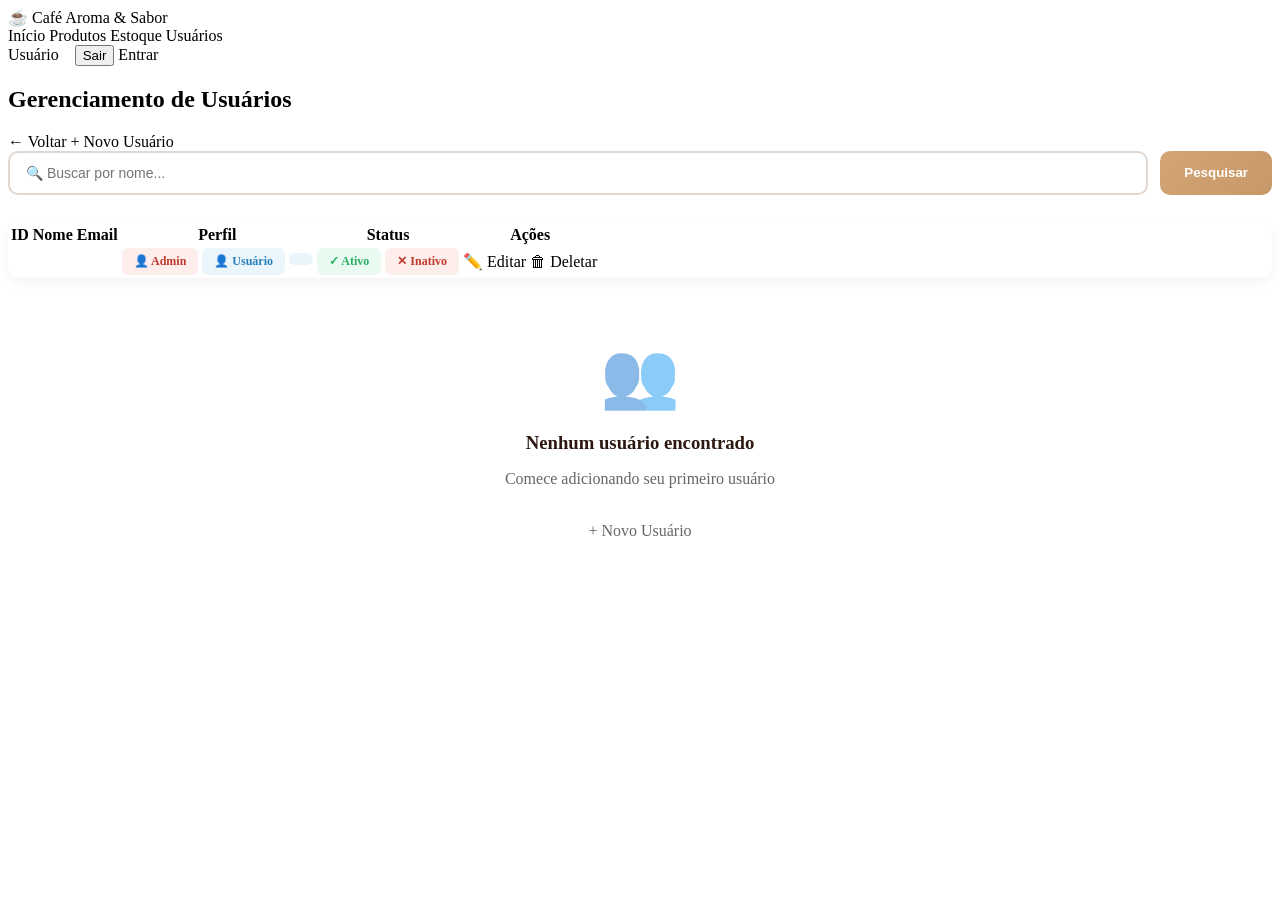
<file: src/main/resources/templates/usuario/listagem.html>
<!DOCTYPE html>
<html xmlns:th="http://www.thymeleaf.org" lang="pt-BR">
<head>
    <meta charset="UTF-8">
    <meta name="viewport" content="width=device-width, initial-scale=1.0">
    <title>Usuários - Café Aroma & Sabor</title>
    <link rel="stylesheet" th:href="@{/css/style.css}">
    <style>
        .header-with-actions {
            display: flex;
            justify-content: space-between;
            align-items: center;
            gap: 20px;
            margin-bottom: 28px;
        }

        .search-bar {
            flex: 1;
            min-width: 250px;
        }

        .search-bar form {
            display: flex;
            gap: 12px;
        }

        .search-bar input {
            flex: 1;
            padding: 12px 16px;
            border: 2px solid #E0D7D0;
            border-radius: 10px;
            font-size: 14px;
        }

        .search-bar button {
            padding: 12px 24px;
            background: linear-gradient(135deg, #D4A574 0%, #C89968 100%);
            color: #fff;
            border: none;
            border-radius: 10px;
            cursor: pointer;
            font-weight: 600;
            transition: all 0.3s ease;
        }

        .search-bar button:hover {
            transform: translateY(-2px);
            box-shadow: 0 4px 12px rgba(212, 165, 116, 0.3);
        }

        .table-container {
            overflow-x: auto;
            border-radius: 12px;
            box-shadow: 0 4px 12px rgba(0, 0, 0, 0.05);
            margin-top: 24px;
        }

        .empty-state {
            text-align: center;
            padding: 60px 40px;
            color: #666;
        }

        .empty-state-icon {
            font-size: 64px;
            margin-bottom: 16px;
            opacity: 0.5;
        }

        .empty-state h3 {
            color: #2C1810;
            margin-bottom: 8px;
        }

        .badge-role {
            display: inline-block;
            padding: 6px 12px;
            border-radius: 6px;
            font-size: 12px;
            font-weight: 600;
        }

        .badge-admin {
            background: rgba(231, 76, 60, 0.1);
            color: #C0392B;
        }

        .badge-user {
            background: rgba(52, 152, 219, 0.1);
            color: #2980B9;
        }

        .badge-ativo {
            display: inline-block;
            padding: 6px 12px;
            border-radius: 6px;
            font-size: 12px;
            font-weight: 600;
        }

        .badge-ativo-yes {
            background: rgba(46, 204, 113, 0.1);
            color: #27AE60;
        }

        .badge-ativo-no {
            background: rgba(231, 76, 60, 0.1);
            color: #C0392B;
        }
    </style>
</head>
<body>
<nav class="navbar">
    <div class="nav-inner">
        <div class="logo">☕ Café Aroma & Sabor</div>
        <div class="nav-links">
            <a th:href="@{/}">Início</a>
            <a th:href="@{/produto}">Produtos</a>
            <a th:href="@{/estoque}">Estoque</a>
            <a th:href="@{/usuario}">Usuários</a>
        </div>
        <div class="nav-user">
            <span th:if="${#authorization.expression('isAuthenticated()')}" th:text="${#authentication.name}">Usuário</span>
            <form th:if="${#authorization.expression('isAuthenticated()')}" th:action="@{/logout}" method="post" style="display:inline;margin-left:12px;">
                <input type="hidden" th:name="${_csrf.parameterName}" th:value="${_csrf.token}" />
                <button type="submit" class="btn btn-link">Sair</button>
            </form>
            <a th:if="${!#authorization.expression('isAuthenticated()')}" th:href="@{/login}" class="btn btn-primary">Entrar</a>
        </div>
    </div>
</nav>

<div class="container">
    <header>
        <div>
            <h2>Gerenciamento de Usuários</h2>
        </div>
        <div class="top-actions">
            <a th:href="@{/home}" class="btn btn-secondary">← Voltar</a>
            <a th:href="@{/usuario/form-inserir}" class="btn btn-primary">+ Novo Usuário</a>
        </div>
    </header>

    <div class="header-with-actions">
        <div class="search-bar">
            <form method="get" th:action="@{/usuario}">
                <input type="text" name="search" placeholder="🔍 Buscar por nome..." th:value="${param.search}" />
                <button type="submit">Pesquisar</button>
            </form>
        </div>
    </div>

    <section class="list-section" th:if="${usuarios != null and usuarios.size() > 0}">
        <div class="table-container">
            <table>
                <thead>
                <tr>
                    <th>ID</th>
                    <th>Nome</th>
                    <th>Email</th>
                    <th>Perfil</th>
                    <th>Status</th>
                    <th>Ações</th>
                </tr>
                </thead>
                <tbody>
                <tr th:each="u : ${usuarios}">
                    <td th:text="${u.id}"></td>
                    <td th:text="${u.nome}"></td>
                    <td th:text="${u.email}"></td>
                    <td>
                        <span th:if="${u.role == 'ADMIN'}" class="badge-role badge-admin">👤 Admin</span>
                        <span th:if="${u.role == 'USER'}" class="badge-role badge-user">👤 Usuário</span>
                        <span th:if="${u.role == null or u.role != 'ADMIN' and u.role != 'USER'}" class="badge-role badge-user" th:text="${u.role}"></span>
                    </td>
                    <td>
                        <span th:if="${u.ativo}" class="badge-ativo badge-ativo-yes">✓ Ativo</span>
                        <span th:if="${!u.ativo}" class="badge-ativo badge-ativo-no">✕ Inativo</span>
                    </td>
                    <td>
                        <div class="table-actions">
                            <a th:href="@{/usuario/form-alterar(id=${u.id})}" class="table-action-edit">✏️ Editar</a>
                            <a th:href="@{/usuario/delete(id=${u.id})}" class="table-action-delete" onclick="return confirm('Tem certeza que deseja deletar este usuário?')">🗑 Deletar</a>
                        </div>
                    </td>
                </tr>
                </tbody>
            </table>
        </div>
    </section>

    <section th:if="${usuarios == null or usuarios.size() == 0}" class="empty-state">
        <div class="empty-state-icon">👥</div>
        <h3>Nenhum usuário encontrado</h3>
        <p>Comece adicionando seu primeiro usuário</p>
        <br>
        <a th:href="@{/usuario/form-inserir}" class="btn btn-primary">+ Novo Usuário</a>
    </section>
</div>
</body>
</html>
</file>
